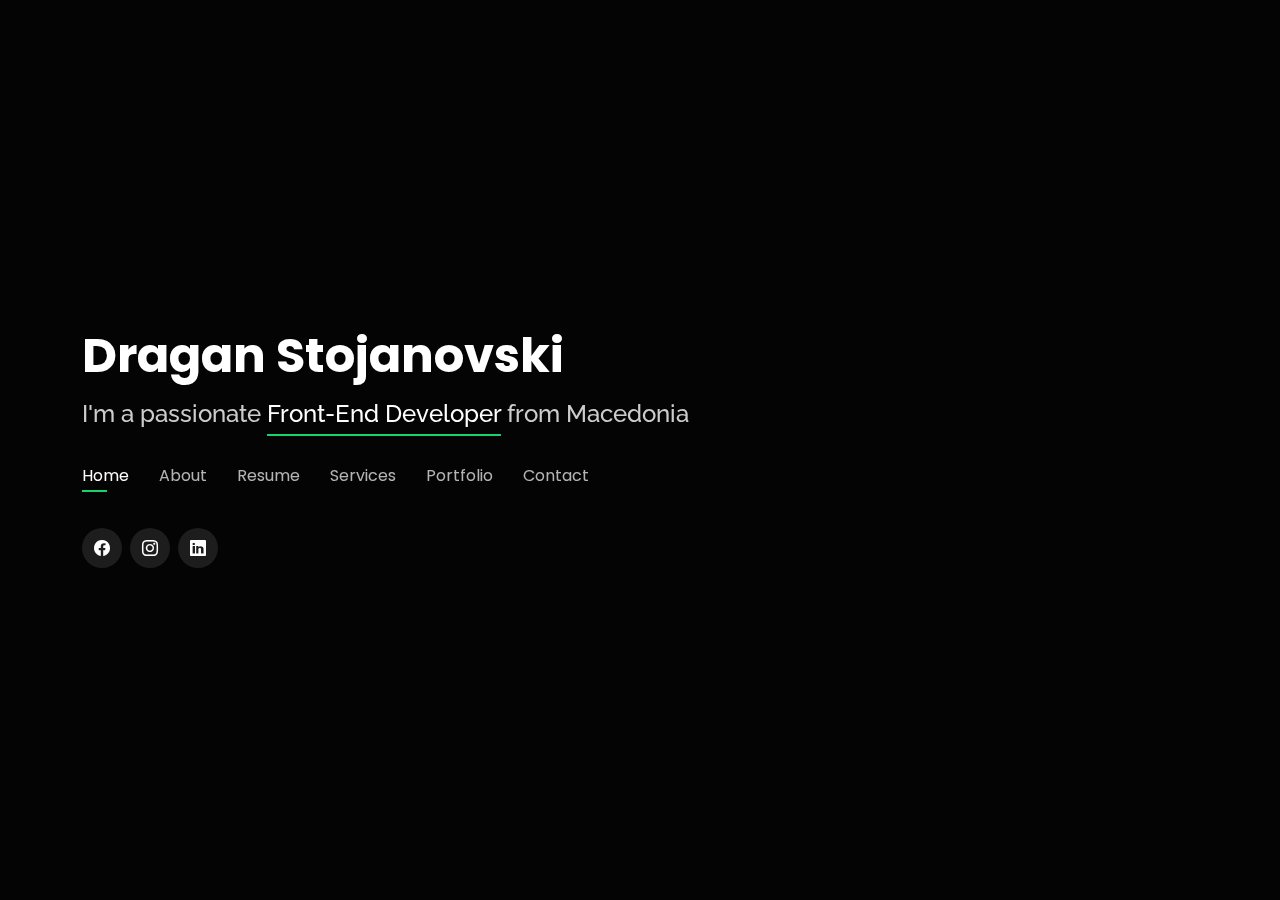
<file: index.html>
<!DOCTYPE html>
<html lang="en">

<head>
  <meta charset="utf-8">
  <meta content="width=device-width, initial-scale=1.0" name="viewport">

  <title>Dragan Stojanovski</title>
  <meta content="" name="Macedonia based UX/UI Designer and Frontend Developer building cool stuff.">
  <meta content="" name="Dragan Stojanovski">
      <!-- add icon link -->
      <link rel = "icon" href = 
      "assets/img/ds-logo.jpg" 
              type = "image/x-icon">
  <!-- Favicons -->
  <link href="" rel="icon">
  <link href="assets/img/apple-touch-icon.png" rel="apple-touch-icon">

  <!-- Google Fonts -->
  <link href="https://fonts.googleapis.com/css?family=Open+Sans:300,300i,400,400i,600,600i,700,700i|Raleway:300,300i,400,400i,500,500i,600,600i,700,700i|Poppins:300,300i,400,400i,500,500i,600,600i,700,700i" rel="stylesheet">

  <!-- Vendor CSS Files -->
  <link href="assets/vendor/bootstrap/css/bootstrap.min.css" rel="stylesheet">
  <link href="assets/vendor/bootstrap-icons/bootstrap-icons.css" rel="stylesheet">
  <link href="assets/vendor/boxicons/css/boxicons.min.css" rel="stylesheet">
  <link href="assets/vendor/glightbox/css/glightbox.min.css" rel="stylesheet">
  <link href="assets/vendor/remixicon/remixicon.css" rel="stylesheet">
  <link href="assets/vendor/swiper/swiper-bundle.min.css" rel="stylesheet">

  <!-- Template Main CSS File -->
  <link href="assets/css/style.css" rel="stylesheet">

  <!-- =======================================================
  * Template Name: Personal - v4.7.0
  * Template URL: https://bootstrapmade.com/personal-free-resume-bootstrap-template/
  * Author: BootstrapMade.com
  * License: https://bootstrapmade.com/license/
  ======================================================== -->
</head>

<body>

  <!-- ======= Header ======= -->
  <header id="header">
    <div class="container">

      <h1><a href="index.html">Dragan Stojanovski</a></h1>
      <!-- Uncomment below if you prefer to use an image logo -->
      <!-- <a href="index.html" class="mr-auto"><img src="assets/img/logo.png" alt="" class="img-fluid"></a> -->
      <h2>I'm a passionate <span>Front-End Developer</span> from Macedonia</h2>

      <nav id="navbar" class="navbar">
        <ul>
          <li><a class="nav-link active" href="#header">Home</a></li>
          <li><a class="nav-link" href="#about">About</a></li>
          <li><a class="nav-link" href="#resume">Resume</a></li>
          <li><a class="nav-link" href="#services">Services</a></li>
          <li><a class="nav-link" href="#portfolio">Portfolio</a></li>
          <li><a class="nav-link" href="#contact">Contact</a></li>
        </ul>
        <i class="bi bi-list mobile-nav-toggle"></i>
      </nav><!-- .navbar -->

      <div class="social-links">
        
        <a href="https://www.facebook.com/dragan.stojanovski1998" class="facebook"><i class="bi bi-facebook"></i></a>
        <a href="https://www.instagram.com/draganstojanovskii/?hl=en" class="instagram"><i class="bi bi-instagram"></i></a>
        <a href="https://www.linkedin.com/in/dragan-stojanovski-32514b231/" target="_blank"class="linkedin"><i class="bi bi-linkedin"></i></a>
       
      </div>

    </div>
  </header><!-- End Header -->

  <!-- ======= About Section ======= -->
  <section id="about" class="about">

    <!-- ======= About Me ======= -->
    <div class="about-me container">

      <div class="section-title">
        <h2>About</h2>
        <p>Learn more about me</p>
      </div>

      <div class="row">
        <div class="col-lg-4" data-aos="fade-right">
          <img src="dragan.jpg" class="img-fluid" alt="">
        </div>
        <div class="col-lg-8 pt-4 pt-lg-0 content" data-aos="fade-left">
          <h3>UI/UX Designer &amp; Front-End Developer</h3>
          <p class="fst-italic">
            My name is Dragan Stojanovski,I'm Macedonia based UX/UI Designer and
           Front-End Developer building cool stuff.
            
            
          </p>
          <div class="row">
            <div class="col-lg-6">
              <ul>
                <li><i class="bi bi-chevron-right"></i> <strong>Birthday:</strong> <span>4 November 1998</span></li>
                <li><i class="bi bi-chevron-right"></i> <strong>Phone:</strong> <span>+078 414 235</span></li>
                <li><i class="bi bi-chevron-right"></i> <strong>City:</strong> <span>Skopje,Macedonia</span></li>
              </ul>
            </div>
            <div class="col-lg-6">
              <ul>
                <li><i class="bi bi-chevron-right"></i> <strong>Age:</strong> <span>23</span></li>
                <li><i class="bi bi-chevron-right"></i> <strong>Education</strong> <span>Semos Computer Education Center</span></li>
                <li><i class="bi bi-chevron-right"></i> <strong>PhEmailone:</strong> <span>dragan.stojanovski1998@gmail.com</span></li>
                <li><i class="bi bi-chevron-right"></i> <strong>Freelance:</strong> <span>Available</span></li>
              </ul>
            </div>
          </div>
          <p>
            I'm Dragan Stojanovski 23 years-old.Self-motivated, quick self learner with strong sense of creative problem solving. Deeply passionate about software coding/development and build great mobile/web applications. I enjoy helping brands establish theyr digital presence and developing pleasant user experience. Currently focusing mostly on Front End Develompent(Java Script). When i'm not coding,you'll find me in the gym.
          </p>
        </div>
      </div>

    </div><!-- End About Me -->

    <!-- ======= Counts ======= -->
    <div class="counts container">

      <div class="row">

        <div class="col-lg-3 col-md-6">
          <div class="count-box">
            <i class="bi bi-emoji-smile"></i>
            <span data-purecounter-start="0" data-purecounter-end="3" data-purecounter-duration="1" class="purecounter"></span>
            <p>Happy Clients</p>
          </div>
        </div>

        <div class="col-lg-3 col-md-6 mt-5 mt-md-0">
          <div class="count-box">
            <i class="bi bi-journal-richtext"></i>
            <span data-purecounter-start="0" data-purecounter-end="11" data-purecounter-duration="1" class="purecounter"></span>
            <p>Projects</p>
          </div>
        </div>

        <div class="col-lg-3 col-md-6 mt-5 mt-lg-0">
          <div class="count-box">
            <i class="bi bi-headset"></i>
            <span data-purecounter-start="0" data-purecounter-end="322" data-purecounter-duration="1" class="purecounter"></span>
            <p>Hours Of Support</p>
          </div>
        </div>

        <div class="col-lg-3 col-md-6 mt-5 mt-lg-0">
          <div class="count-box">
            <i class="bi bi-award"></i>
            <span data-purecounter-start="0" data-purecounter-end="3" data-purecounter-duration="1" class="purecounter"></span>
            <p>Awards</p>
          </div>
        </div>

      </div>

    </div><!-- End Counts -->

    <!-- ======= Skills  ======= -->
    <div class="skills container">

      <div class="section-title">
        <h2>Skills</h2>
      </div>

      <div class="row skills-content">

        <div class="col-lg-6">

          <div class="progress">
            <span class="skill">HTML <i class="val">100%</i></span>
            <div class="progress-bar-wrap">
              <div class="progress-bar" role="progressbar" aria-valuenow="100" aria-valuemin="0" aria-valuemax="100"></div>
            </div>
          </div>

          <div class="progress">
            <span class="skill">CSS <i class="val">90%</i></span>
            <div class="progress-bar-wrap">
              <div class="progress-bar" role="progressbar" aria-valuenow="90" aria-valuemin="0" aria-valuemax="100"></div>
            </div>
          </div>

          <div class="progress">
            <span class="skill">BootStrap <i class="val">90%</i></span>
            <div class="progress-bar-wrap">
              <div class="progress-bar" role="progressbar" aria-valuenow="90" aria-valuemin="0" aria-valuemax="100"></div>
            </div>
          </div>

          <div class="progress">
            <span class="skill">JavaScript <i class="val">90%</i></span>
            <div class="progress-bar-wrap">
              <div class="progress-bar" role="progressbar" aria-valuenow="75" aria-valuemin="0" aria-valuemax="100"></div>
            </div>
          </div>

        </div>

        <div class="col-lg-6">

          <div class="progress">
            <span class="skill">React.js <i class="val">65%</i></span>
            <div class="progress-bar-wrap">
              <div class="progress-bar" role="progressbar" aria-valuenow="80" aria-valuemin="0" aria-valuemax="100"></div>
            </div>
          </div>

          <div class="progress">
            <span class="skill">Vue.js <i class="val">80%</i></span>
            <div class="progress-bar-wrap">
              <div class="progress-bar" role="progressbar" aria-valuenow="80" aria-valuemin="0" aria-valuemax="100"></div>
            </div>
          </div>

          <div class="progress">
            <span class="skill">PHP <i class="val">90%</i></span>
            <div class="progress-bar-wrap">
              <div class="progress-bar" role="progressbar" aria-valuenow="90" aria-valuemin="0" aria-valuemax="100"></div>
            </div>
          </div>

          <div class="progress">
            <span class="skill">Photoshop <i class="val">100%</i></span>
            <div class="progress-bar-wrap">
              <div class="progress-bar" role="progressbar" aria-valuenow="100" aria-valuemin="0" aria-valuemax="100"></div>
            </div>
          </div>


          <div class="progress">
            <span class="skill">Illustrator <i class="val">100%</i></span>
            <div class="progress-bar-wrap">
              <div class="progress-bar" role="progressbar" aria-valuenow="100" aria-valuemin="0" aria-valuemax="100"></div>
            </div>
          </div>



          <div class="progress">
            <span class="skill">Adobe XD<i class="val">100%</i></span>
            <div class="progress-bar-wrap">
              <div class="progress-bar" role="progressbar" aria-valuenow="100" aria-valuemin="0" aria-valuemax="100"></div>
            </div>
          </div>


        </div>

      </div>

    </div><!-- End Skills -->

    <!-- ======= Interests ======= -->
    <div class="interests container">

      <div class="section-title">
        <h2>Interests</h2>
      </div>

      <div class="row">
        <div class="col-lg-3 col-md-4">
          <div class="icon-box">
            <i class="ri-store-line" style="color: #ffbb2c;"></i>
            <h3>UI design</h3>
          </div>
        </div>
        <div class="col-lg-3 col-md-4 mt-4 mt-md-0">
          <div class="icon-box">
            <i class="ri-bar-chart-box-line" style="color: #5578ff;"></i>
            <h3>UX design</h3>
          </div>
        </div>
        <div class="col-lg-3 col-md-4 mt-4 mt-md-0">
          <div class="icon-box">
            <i class="ri-calendar-todo-line" style="color: #e80368;"></i>
            <h3>Responsivness</h3>
          </div>
        </div>
        <div class="col-lg-3 col-md-4 mt-4 mt-lg-0">
          <div class="icon-box">
            <i class="ri-paint-brush-line" style="color: #e361ff;"></i>
            <h3>Front end Development</h3>
          </div>
        </div>
        <div class="col-lg-3 col-md-4 mt-4">
          <div class="icon-box">
            <i class="ri-database-2-line" style="color: #47aeff;"></i>
            <h3>mySQL</h3>
          </div>
        </div>
        <div class="col-lg-3 col-md-4 mt-4">
          <div class="icon-box">
            <i class="ri-gradienter-line" style="color: #ffa76e;"></i>
            <h3>Backend development</h3>
          </div>
        </div>
        <div class="col-lg-3 col-md-4 mt-4">
          <div class="icon-box">
            <i class="ri-file-list-3-line" style="color: #11dbcf;"></i>
            <h3>Logo Design</h3>
          </div>
        </div>
        <div class="col-lg-3 col-md-4 mt-4">
          <div class="icon-box">
            <i class="ri-price-tag-2-line" style="color: #4233ff;"></i>
            <h3>Baner Design</h3>
          </div>
        </div>
        <div class="col-lg-3 col-md-4 mt-4">
          <div class="icon-box">
            <i class="ri-anchor-line" style="color: #b2904f;"></i>
            <h3>Healthy Food</h3>
          </div>
        </div>
        <div class="col-lg-3 col-md-4 mt-4">
          <div class="icon-box">
            <i class="ri-disc-line" style="color: #b20969;"></i>
            <h3>Armwrestling</h3>
          </div>
        </div>
        <div class="col-lg-3 col-md-4 mt-4">
          <div class="icon-box">
            <i class="ri-base-station-line" style="color: #ff5828;"></i>
            <h3>Fitnes</h3>
          </div>
        </div>
        <div class="col-lg-3 col-md-4 mt-4">
          <div class="icon-box">
            <i class="ri-fingerprint-line" style="color: #29cc61;"></i>
            <h3>CODING</h3>
          </div>
        </div>
      </div>

    </div><!-- End Interests -->

    <!-- ======= Testimonials ======= -->
    
    <div class="testimonials container">

      <div class="section-title">
        <h2>Testimonials</h2>
      </div>

      <div class="testimonials-slider swiper" data-aos="fade-up" data-aos-delay="100">
        <div class="swiper-wrapper">

          <div class="swiper-slide">
            <div class="testimonial-item">
              <p>
                <i class="bx bxs-quote-alt-left quote-icon-left"></i>
                Proin iaculis purus consequat sem cure digni ssim donec porttitora entum suscipit rhoncus. Accusantium quam, ultricies eget id, aliquam eget nibh et. Maecen aliquam, risus at semper.
                <i class="bx bxs-quote-alt-right quote-icon-right"></i>
              </p>
              <img src="assets/img/testimonials/testimonials-1.jpg" class="testimonial-img" alt="">
              <h3>Saul Goodman</h3>
              <h4>Ceo &amp; Founder</h4>
            </div>
          </div><!-- End testimonial item -->
 
          <div class="swiper-slide">
            <div class="testimonial-item">
              <p>
                <i class="bx bxs-quote-alt-left quote-icon-left"></i>
                Export tempor illum tamen malis malis eram quae irure esse labore quem cillum quid cillum eram malis quorum velit fore eram velit sunt aliqua noster fugiat irure amet legam anim culpa.
                <i class="bx bxs-quote-alt-right quote-icon-right"></i>
              </p>
              <img src="assets/img/testimonials/testimonials-2.jpg" class="testimonial-img" alt="">
              <h3>Sara Wilsson</h3>
              <h4>Designer</h4>
            </div>
          </div><!-- End testimonial item -->



          <div class="swiper-slide">
            <div class="testimonial-item">
              <p>
                <i class="bx bxs-quote-alt-left quote-icon-left"></i>
                Enim nisi quem export duis labore cillum quae magna enim sint quorum nulla quem veniam duis minim tempor labore quem eram duis noster aute amet eram fore quis sint minim.
                <i class="bx bxs-quote-alt-right quote-icon-right"></i>
              </p>
              <img src="assets/img/testimonials/testimonials-3.jpg" class="testimonial-img" alt="">
              <h3>Jena Karlis</h3>
              <h4>Store Owner</h4>
            </div>
          </div><!-- End testimonial item -->
 
          <div class="swiper-slide">
            <div class="testimonial-item">
              <p>
                <i class="bx bxs-quote-alt-left quote-icon-left"></i>
                Fugiat enim eram quae cillum dolore dolor amet nulla culpa multos export minim fugiat minim velit minim dolor enim duis veniam ipsum anim magna sunt elit fore quem dolore labore illum veniam.
                <i class="bx bxs-quote-alt-right quote-icon-right"></i>
              </p>
              <img src="assets/img/testimonials/testimonials-4.jpg" class="testimonial-img" alt="">
              <h3>Matt Brandon</h3>
              <h4>Freelancer</h4>
            </div>
          </div><!-- End testimonial item -->

          <div class="swiper-slide">
            <div class="testimonial-item">
              <p>
                <i class="bx bxs-quote-alt-left quote-icon-left"></i>
                Quis quorum aliqua sint quem legam fore sunt eram irure aliqua veniam tempor noster veniam enim culpa labore duis sunt culpa nulla illum cillum fugiat legam esse veniam culpa fore nisi cillum quid.
                <i class="bx bxs-quote-alt-right quote-icon-right"></i>
              </p>
              <img src="assets/img/testimonials/testimonials-5.jpg" class="testimonial-img" alt="">
              <h3>John Larson</h3>
              <h4>Entrepreneur</h4>
            </div>
          </div><!-- End testimonial item -->

        </div>
        <div class="swiper-pagination"></div>
      </div>

      <div class="owl-carousel testimonials-carousel">

      </div>

    </div><!-- End Testimonials  -->

  </section><!-- End About Section -->

  <!-- ======= Resume Section ======= -->
  <section id="resume" class="resume">
    <div class="container">

      <div class="section-title">
        <h2>Resume</h2>
        <p>Check My Resume</p>
      </div>

      <div class="row">
        <div class="col-lg-6">
          <h3 class="resume-title">Sumary</h3>
          <div class="resume-item pb-0">
            <h4>Dragan Stojanovski</h4>
            <p><em>Innovative and deadline-driven UI/UX designer with deep knowledge in Frontend development and spending all the time on this world imporivng his Backend skills.</em></p>
            <p>
            <ul>
              <li>Skopje,Macedonia</li>
              <li>078 414 235</li>
              <li>dragan.stojanovski199872@gmail.com</li>
            </ul>
            </p>
          </div>

          <h3 class="resume-title">Education</h3>
          <div class="resume-item">
            <h4>WEB &amp; DESIGN</h4>
            <h5>2021 - 2022</h5>
            <p><em>Semos Computer Education Center</em></p>
           
          </div>
          
        </div>
        <div class="col-lg-6">
          <h3 class="resume-title">Professional Experience</h3>
          <div class="resume-item">
            <h4>Juniort Frontend developer </h4>
            <h5>2022 - 2023</h5>
            <p><em>Writerity inc </em></p>
            <p>
            <ul>
              <li>Front end development working in JavaScript FrameWorks React.js and Vue.js</li>
              <li>Building fully responsive websites,widgets aplications.</li>
              <li>Building reusable components</li>
              <li>Geting aleready designed website in Adobe XD or Figma and turning it in clean code.</li>
            </ul>
            </p>
          </div>

          <div class="resume-item">
            <h4>SEO Manager</h4>
            <h5>2022 - Present</h5>
            <p><em>Strategic Advisor Board</em></p>
            <p>
            <ul>
              <li>Keywords research</li>
              <li>Technical SEO</li>
              <li>On Page SEO</li>
             
            </ul>
            </p>
          </div>
          
          <div class="resume-item">
            <h4>Frontend Developer</h4>
            <h5>2023 - Present</h5>
            <p><em>MakEntWin</em></p>
            <p>
            <ul>
              <li>React.js</li>
              <li>TypeScript</li>
              <li>Material UI</li>
             
            </ul>
            </p>
          </div>

        </div>
      </div>

    </div>
  </section><!-- End Resume Section -->

  <!-- ======= Services Section ======= -->
  <section id="services" class="services">
    <div class="container">

      <div class="section-title">
        <h2>Services</h2>
        <p>My Services</p>
      </div>

      <div class="row">
        <div class="col-lg-4 col-md-6 d-flex align-items-stretch">
          <div class="icon-box">
            <div class="icon"><i class="bx bxl-dribbble"></i></div>
            <h4><a href="">UI Design</a></h4>
            <p>The user interface (UI) is the space where interactions between humans and machines occur. UI is an integral aspect of user experience (UX)</p>
          </div>
        </div>

        <div class="col-lg-4 col-md-6 d-flex align-items-stretch mt-4 mt-md-0">
          <div class="icon-box">
            <div class="icon"><i class="bx bx-file"></i></div>
            <h4><a href="">UX Design</a></h4>
            <p>User experience (UX) design is the process design teams use to create products that provide meaningful and relevant experiences to users. This involves the design of the entire process of acquiring and integrating the product, including aspects of branding, design, usability and function.</p>
          </div>
        </div>

        <div class="col-lg-4 col-md-6 d-flex align-items-stretch mt-4 mt-lg-0">
          <div class="icon-box">
            <div class="icon"><i class="bx bx-tachometer"></i></div>
            <h4><a href="">Front-End Development</a></h4>
            <p>Front-end web development, also known as client-side development is the practice of producing HTML, CSS and JavaScript for a website or Web Application so that a user can see and interact with them directly.</p>
          </div>
        </div>

        <div class="col-lg-4 col-md-6 d-flex align-items-stretch mt-4">
          <div class="icon-box">
            <div class="icon"><i class="bx bx-world"></i></div>
            <h4><a href="">Back-End Development</a></h4>
            <p>Backend developers build code that allows a database and an application to communicate with one another. Backend developers take care and maintain the back-end of a website, Including databases, servers, and apps.</p>
          </div>
        </div>

        <div class="col-lg-4 col-md-6 d-flex align-items-stretch mt-4">
          <div class="icon-box">
            <div class="icon"><i class="bx bx-slideshow"></i></div>
            <h4><a href="">Logo Design</a></h4>
            <p>A logo is an easily recognizable graphic symbol that identifies a company, a commercial product, or any public or private entity. It is one of the ways to distinguish a brand in a competitive world, full of graphic elements that try to attract our attention every day.</p>
          </div>
        </div>

        <div class="col-lg-4 col-md-6 d-flex align-items-stretch mt-4">
          <div class="icon-box">
            <div class="icon"><i class="bx bx-arch"></i></div>
            <h4><a href="">Photo Manipulations</a></h4>
            <p>Altering the content of a photograph by “adding, rearranging, reversing, distorting or removing people and/or objects from within the frame” is manipulation and makes an entry ineligible for an award.</p>
          </div>
        </div>

      </div>

    </div>
  </section><!-- End Services Section -->

  <!-- ======= Portfolio Section ======= -->
  <section id="portfolio" class="portfolio">
    <div class="container">

      <div class="section-title">
        <h2>Portfolio</h2>
        <p>My Works</p>
      </div>

      <div class="row">
        <div class="col-lg-12 d-flex justify-content-center">
          <ul id="portfolio-flters">
            <li data-filter="*" class="filter-active">All</li>
            <li data-filter=".filter-app">Iva Komers</li>
            <li data-filter=".filter-card">CasinoOfJoy</li>
           

           
          </ul>
        </div>
      </div>

      <div class="row portfolio-container">

        <div class="col-lg-4 col-md-6 portfolio-item filter-app">
          <div class="portfolio-wrap">
            <img src="ik-1.png" class="img-fluid" alt="">
            <div class="portfolio-info">
              <h4>Iva Komers 1</h4>
              <p>Iva Komers</p>
              <div class="portfolio-links">
                <a href="ik-1.png" data-gallery="portfolioGallery" class="portfolio-lightbox" title=""><i class="bx bx-plus"></i></a>
                <a href="ik1.html" data-gallery="portfolioDetailsGallery" data-glightbox="type: external" class="portfolio-details-lightbox" title="Portfolio Details"><i class="bx bx-link"></i></a>
              </div>
            </div>
          </div>
        </div>

      

        <div class="col-lg-4 col-md-6 portfolio-item filter-app">
          <div class="portfolio-wrap">
            <img src="ik-2.png" class="img-fluid" alt="">
            <div class="portfolio-info">
              <h4>Iva Komers 2</h4>
              <p>Iva Komers</p>
              <div class="portfolio-links">
                <a href="assets/img/portfolio/portfolio-3.jpg" data-gallery="portfolioGallery" class="portfolio-lightbox" title=""><i class="bx bx-plus"></i></a>
                <a href="ik1.html" data-gallery="portfolioDetailsGallery" data-glightbox="type: external" class="portfolio-details-lightbox" title="Portfolio Details"><i class="bx bx-link"></i></a>
              </div>
            </div>
          </div>
        </div>

        <div class="col-lg-4 col-md-6 portfolio-item filter-card">
          <div class="portfolio-wrap">
            <img src="ph-3.png" class="img-fluid" alt="">
            <div class="portfolio-info">
              <h4>CasinoOfJoy</h4>
              <p>casinoofjoy.com</p>
              <div class="portfolio-links">
                <a href="ph-3.png" data-gallery="portfolioGallery" class="portfolio-lightbox" title=""><i class="bx bx-plus"></i></a>
                <a href="ph-1.html" data-gallery="portfolioDetailsGallery" data-glightbox="type: external" class="portfolio-details-lightbox" title="Portfolio Details"><i class="bx bx-link"></i></a>
              </div>
            </div>
          </div>
        </div>

       

        <div class="col-lg-4 col-md-6 portfolio-item filter-app">
          <div class="portfolio-wrap">
            <img src="ik-3.png" class="img-fluid" alt="">
            <div class="portfolio-info">
              <h4>IvaKomers 3</h4>
              <p>IvaKomers</p>
              <div class="portfolio-links">
                <a href="ik-3.png" data-gallery="portfolioGallery" class="portfolio-lightbox" title=""><i class="bx bx-plus"></i></a>
                <a href="ik1.html" data-gallery="portfolioDetailsGallery" data-glightbox="type: external" class="portfolio-details-lightbox" title="Portfolio Details"><i class="bx bx-link"></i></a>
              </div>
            </div>
          </div>
        </div>

        <div class="col-lg-4 col-md-6 portfolio-item filter-card">
          <div class="portfolio-wrap">
            <img src="ph-1.png" class="img-fluid" alt="">
            <div class="portfolio-info">
              <h4>CasinoOfJoy</h4>
              <p>casinoofjoy.com</p>
              <div class="portfolio-links">
                <a href="ph-1.png" data-gallery="portfolioGallery" class="portfolio-lightbox" title=""><i class="bx bx-plus"></i></a>
                <a href="ph-1.html" data-gallery="portfolioDetailsGallery" data-glightbox="type: external" class="portfolio-details-lightbox" title="Portfolio Details"><i class="bx bx-link"></i></a>
              </div>
            </div>
          </div>
        </div>

        <div class="col-lg-4 col-md-6 portfolio-item filter-card">
          <div class="portfolio-wrap">
            <img src="ph-2.png" class="img-fluid" alt="">
            <div class="portfolio-info">
              <h4>CasinoOfJoy</h4>
              <p>casinoofjoy.com</p>
              <div class="portfolio-links">
                <a href="ph-2.png" data-gallery="portfolioGallery" class="portfolio-lightbox" title=""><i class="bx bx-plus"></i></a>
                <a href="ph-1.html" data-gallery="portfolioDetailsGallery" data-glightbox="type: external" class="portfolio-details-lightbox" title="Portfolio Details"><i class="bx bx-link"></i></a>
              </div>
            </div>
          </div>
        </div>

        

      </div>

    </div>
  </section><!-- End Portfolio Section -->

  <!-- ======= Contact Section ======= -->
  <section id="contact" class="contact">
    <div class="container">

      <div class="section-title">
        <h2>Contact</h2>
        <p>Contact Me</p>
      </div>

      <div class="row mt-2">

        <div class="col-md-6 d-flex align-items-stretch">
          <div class="info-box">
            <i class="bx bx-map"></i>
            <h3>My Address</h3>
            <p>Partizanski Pat, 67, Dracevo, Skopje</p>
          </div>
        </div>

        <div class="col-md-6 mt-4 mt-md-0 d-flex align-items-stretch">
          <div class="info-box">
            <i class="bx bx-share-alt"></i>
            <h3>Social Profiles</h3>
            <div class="social-links">
              <a href="https://www.facebook.com/dragan.stojanovski1998" class="facebook"><i class="bi bi-facebook"></i></a>
              <a href="https://www.instagram.com/draganstojanovskii/?hl=en" class="instagram"><i class="bi bi-instagram"></i></a>
              <a href="https://www.linkedin.com/in/dragan-stojanovski-32514b231/" target="_blank"class="linkedin"><i class="bi bi-linkedin"></i></a>
            </div>
          </div>
        </div>

        <div class="col-md-6 mt-4 d-flex align-items-stretch">
          <div class="info-box">
            <i class="bx bx-envelope"></i>
            <h3>Email Me</h3>
            <p>dragan.stojanovski199872@gmail.com</p>
          </div>
        </div>
        <div class="col-md-6 mt-4 d-flex align-items-stretch">
          <div class="info-box">
            <i class="bx bx-phone-call"></i>
            <h3>Call Me</h3>
            <p>+078 414 235</p>
          </div>
        </div>
      </div>
<!--
      <form action="forms/contact.php" method="post" role="form" class="php-email-form mt-4">
        <div class="row">
          <div class="col-md-6 form-group">
            <input type="text" name="name" class="form-control" id="name" placeholder="Your Name" required>
          </div>
          <div class="col-md-6 form-group mt-3 mt-md-0">
            <input type="email" class="form-control" name="email" id="email" placeholder="Your Email" required>
          </div>
        </div>
        <div class="form-group mt-3">
          <input type="text" class="form-control" name="subject" id="subject" placeholder="Subject" required>
        </div>
        <div class="form-group mt-3">
          <textarea class="form-control" name="message" rows="5" placeholder="Message" required></textarea>
        </div>
        <div class="my-3">
          <div class="loading">Loading</div>
          <div class="error-message"></div>
          <div class="sent-message">Your message has been sent. Thank you!</div>
        </div>
        <div class="text-center"><button type="submit">Send Message</button></div>
      </form>

    </div>
  </section><!-- End Contact Section -->

 
  <!-- Vendor JS Files -->
  <script src="assets/vendor/purecounter/purecounter.js"></script>
  <script src="assets/vendor/bootstrap/js/bootstrap.bundle.min.js"></script>
  <script src="assets/vendor/glightbox/js/glightbox.min.js"></script>
  <script src="assets/vendor/isotope-layout/isotope.pkgd.min.js"></script>
  <script src="assets/vendor/swiper/swiper-bundle.min.js"></script>
  <script src="assets/vendor/waypoints/noframework.waypoints.js"></script>
  <script src="assets/vendor/php-email-form/validate.js"></script>

  <!-- Template Main JS File -->
  <script src="assets/js/main.js"></script>

</body>

</html>
</file>
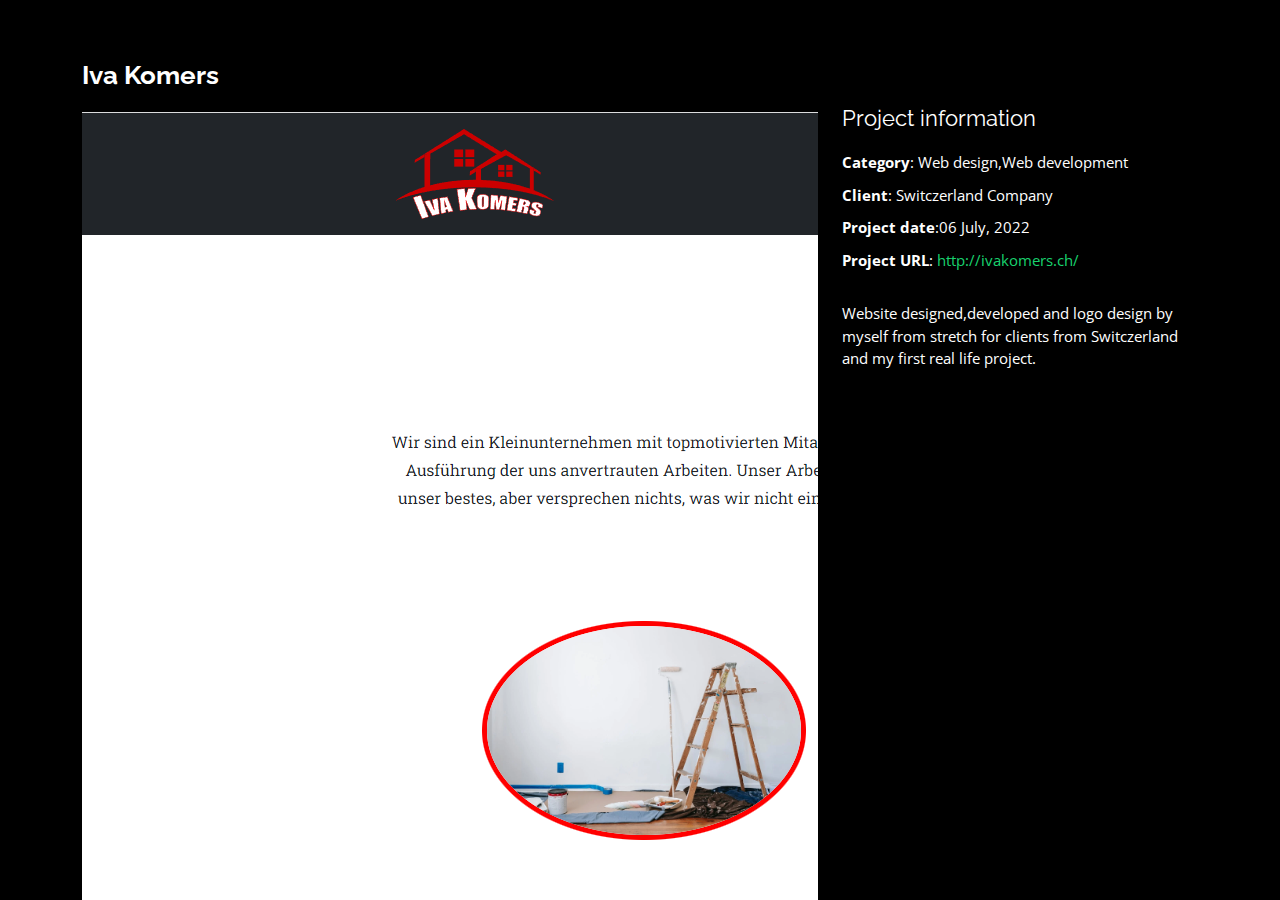
<file: ik1.html>
<!DOCTYPE html>
<html lang="en">

<head>
  <meta charset="utf-8">
  <meta content="width=device-width, initial-scale=1.0" name="viewport">

  <title>Dragan Stojanovski</title>
  <meta content="" name="description">
  <meta content="" name="keywords">

  <!-- Favicons -->
  <link href="" rel="icon">
  <link href="assets/img/apple-touch-icon.png" rel="apple-touch-icon">

  <!-- Google Fonts -->
  <link href="https://fonts.googleapis.com/css?family=Open+Sans:300,300i,400,400i,600,600i,700,700i|Raleway:300,300i,400,400i,500,500i,600,600i,700,700i|Poppins:300,300i,400,400i,500,500i,600,600i,700,700i" rel="stylesheet">

  <!-- Vendor CSS Files -->
  <link href="assets/vendor/bootstrap/css/bootstrap.min.css" rel="stylesheet">
  <link href="assets/vendor/bootstrap-icons/bootstrap-icons.css" rel="stylesheet">
  <link href="assets/vendor/boxicons/css/boxicons.min.css" rel="stylesheet">
  <link href="assets/vendor/glightbox/css/glightbox.min.css" rel="stylesheet">
  <link href="assets/vendor/remixicon/remixicon.css" rel="stylesheet">
  <link href="assets/vendor/swiper/swiper-bundle.min.css" rel="stylesheet">

  <!-- Template Main CSS File -->
  <link href="assets/css/style.css" rel="stylesheet">

  <!-- =======================================================
  * Template Name: Personal - v4.7.0
  * Template URL: https://bootstrapmade.com/personal-free-resume-bootstrap-template/
  * Author: BootstrapMade.com
  * License: https://bootstrapmade.com/license/
  ======================================================== -->
</head>

<body>

  <main id="main">

    <!-- ======= Portfolio Details ======= -->
    <div id="portfolio-details" class="portfolio-details">
      <div class="container">

        <div class="row">

          <div class="col-lg-8">
            <h2 class="portfolio-title">Iva Komers</h2>

            <div class="portfolio-details-slider swiper">
              <div class="swiper-wrapper align-items-center">

                <div class="swiper-slide">
                  <img src="ik-4.png" alt="">
                </div>

                <div class="swiper-slide">
                  <img src="ik-1.png" alt="">
                </div>

                <div class="swiper-slide">
                  <img src="ik-2.png" alt="">
                </div>

              </div>
              <div class="swiper-pagination"></div>
            </div>

          </div>

          <div class="col-lg-4 portfolio-info">
            <h3>Project information</h3>
            <ul>
              <li><strong>Category</strong>: Web design,Web development</li>
              <li><strong>Client</strong>: Switczerland Company</li>
              <li><strong>Project date</strong>:06 July, 2022</li>
              <li><strong>Project URL</strong>: <a href="http://ivakomers.ch/">http://ivakomers.ch/</a></li>
            </ul>

            <p>
            Website designed,developed and logo design by myself from stretch for clients from Switczerland and my first real life project.
            </p>
          </div>

        </div>

      </div>
    </div><!-- End Portfolio Details -->

  </main><!-- End #main -->
<!--
  <div class="credits">
    <!-- All the links in the footer should remain intact. -->
    <!-- You can delete the links only if you purchased the pro version. -->
    <!-- Licensing information: https://bootstrapmade.com/license/ -->
    <!-- Purchase the pro version with working PHP/AJAX contact form: https://bootstrapmade.com/personal-free-resume-bootstrap-template/ -->
 <!--   Designed by <a href="https://bootstrapmade.com/">BootstrapMade</a>
  </div>

  <!-- Vendor JS Files -->
  <script src="assets/vendor/purecounter/purecounter.js"></script>
  <script src="assets/vendor/bootstrap/js/bootstrap.bundle.min.js"></script>
  <script src="assets/vendor/glightbox/js/glightbox.min.js"></script>
  <script src="assets/vendor/isotope-layout/isotope.pkgd.min.js"></script>
  <script src="assets/vendor/swiper/swiper-bundle.min.js"></script>
  <script src="assets/vendor/waypoints/noframework.waypoints.js"></script>
  <script src="assets/vendor/php-email-form/validate.js"></script>

  <!-- Template Main JS File -->
  <script src="assets/js/main.js"></script>

</body>

</html>
</file>
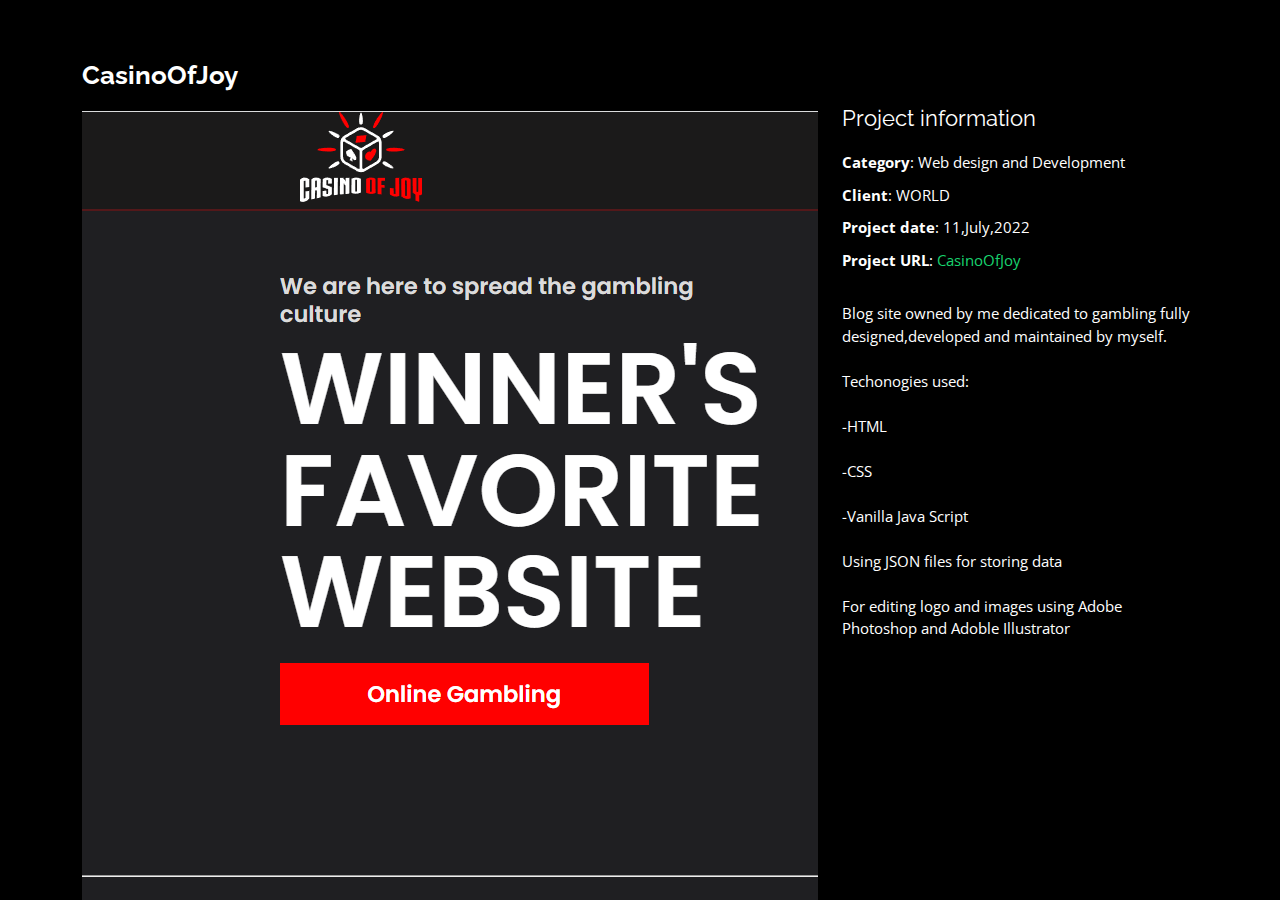
<file: ph-1.html>
<!DOCTYPE html>
<html lang="en">

<head>
  <meta charset="utf-8">
  <meta content="width=device-width, initial-scale=1.0" name="viewport">

  <title>Dragan Stojanovski</title>
  <meta content="" name="description">
  <meta content="" name="keywords">

  <!-- Favicons -->
 
  <link href="assets/img/apple-touch-icon.png" rel="apple-touch-icon">

  <!-- Google Fonts -->
  <link href="https://fonts.googleapis.com/css?family=Open+Sans:300,300i,400,400i,600,600i,700,700i|Raleway:300,300i,400,400i,500,500i,600,600i,700,700i|Poppins:300,300i,400,400i,500,500i,600,600i,700,700i" rel="stylesheet">

  <!-- Vendor CSS Files -->
  <link href="assets/vendor/bootstrap/css/bootstrap.min.css" rel="stylesheet">
  <link href="assets/vendor/bootstrap-icons/bootstrap-icons.css" rel="stylesheet">
  <link href="assets/vendor/boxicons/css/boxicons.min.css" rel="stylesheet">
  <link href="assets/vendor/glightbox/css/glightbox.min.css" rel="stylesheet">
  <link href="assets/vendor/remixicon/remixicon.css" rel="stylesheet">
  <link href="assets/vendor/swiper/swiper-bundle.min.css" rel="stylesheet">

  <!-- Template Main CSS File -->
  <link href="assets/css/style.css" rel="stylesheet">

  <!-- =======================================================
  * Template Name: Personal - v4.7.0
  * Template URL: https://bootstrapmade.com/personal-free-resume-bootstrap-template/
  * Author: BootstrapMade.com
  * License: https://bootstrapmade.com/license/
  ======================================================== -->
</head>

<body>

  <main id="main">

    <!-- ======= Portfolio Details ======= -->
    <div id="portfolio-details" class="portfolio-details">
      <div class="container">

        <div class="row">

          <div class="col-lg-8">
            <h2 class="portfolio-title">CasinoOfJoy</h2>

            <div class="portfolio-details-slider swiper">
              <div class="swiper-wrapper align-items-center">

                <div class="swiper-slide">
                  <img src="ph-1.png" alt="">
                </div>

                <div class="swiper-slide">
                  <img src="ph-2.png" alt="">
                </div>

                <div class="swiper-slide">
                  <img src="ph-3.png" alt="">
                </div>

              </div>
              <div class="swiper-pagination"></div>
            </div>

          </div>

          <div class="col-lg-4 portfolio-info">
            <h3>Project information</h3>
            <ul>
              <li><strong>Category</strong>: Web design and Development</li>
              <li><strong>Client</strong>: WORLD</li>
              <li><strong>Project date</strong>: 11,July,2022</li>
              <li><strong>Project URL</strong>: <a href="https://casinoofjoy.com/index.html">CasinoOfJoy</a></li>
            </ul>

            <p>
            Blog site owned by me dedicated to gambling fully designed,developed and maintained by myself.
           <br><br> Techonogies used:
           <br><br>  -HTML
           <br><br>   -CSS
           <br><br>-Vanilla Java Script
           <br><br>Using JSON files for storing data
           <br><br>For editing logo and images using Adobe Photoshop and Adoble Illustrator
            </p>
          </div>

        </div>

      </div>
    </div><!-- End Portfolio Details -->

  </main><!-- End #main -->
<!--
  <div class="credits">
    <!-- All the links in the footer should remain intact. -->
    <!-- You can delete the links only if you purchased the pro version. -->
    <!-- Licensing information: https://bootstrapmade.com/license/ -->
    <!-- Purchase the pro version with working PHP/AJAX contact form: https://bootstrapmade.com/personal-free-resume-bootstrap-template/ -->
  <!--  Designed by <a href="https://bootstrapmade.com/">BootstrapMade</a>
  </div>

  <!-- Vendor JS Files -->
  <script src="assets/vendor/purecounter/purecounter.js"></script>
  <script src="assets/vendor/bootstrap/js/bootstrap.bundle.min.js"></script>
  <script src="assets/vendor/glightbox/js/glightbox.min.js"></script>
  <script src="assets/vendor/isotope-layout/isotope.pkgd.min.js"></script>
  <script src="assets/vendor/swiper/swiper-bundle.min.js"></script>
  <script src="assets/vendor/waypoints/noframework.waypoints.js"></script>
  <script src="assets/vendor/php-email-form/validate.js"></script>

  <!-- Template Main JS File -->
  <script src="assets/js/main.js"></script>

</body>

</html>
</file>
<file: assets/css/style.css>
/**
* Template Name: Personal - v4.7.0
* Template URL: https://bootstrapmade.com/personal-free-resume-bootstrap-template/
* Author: BootstrapMade.com
* License: https://bootstrapmade.com/license/
*/

/*--------------------------------------------------------------
# General
--------------------------------------------------------------*/
body {
  font-family: "Open Sans", sans-serif;
  background-color: #040404;
  color: #fff;
  position: relative;
  background: transparent;
}
body::before {
  content: "";
  position: fixed;
  background: #040404 url("https://images.pexels.com/photos/2653362/pexels-photo-2653362.jpeg?auto=compress&cs=tinysrgb&w=1260&h=750&dpr=1") top right no-repeat;
  background-size: cover;
  left: 0;
  right: 0;
  top: 0;
  height: 100vh;
  z-index: -1;
}
@media (min-width: 1024px) {
  body::before {
    background-attachment: fixed;
  }
}

a {
  color: #18d26e;
  text-decoration: none;
}

a:hover {
  color: #35e888;
  text-decoration: none;
}

h1, h2, h3, h4, h5, h6 {
  font-family: "Raleway", sans-serif;
}

/*--------------------------------------------------------------
# Header
--------------------------------------------------------------*/
#header {
  transition: ease-in-out 0.3s;
  position: relative;
  height: 100vh;
  display: flex;
  align-items: center;
  z-index: 997;
  overflow-y: auto;
}
#header * {
  transition: ease-in-out 0.3s;
}
#header h1 {
  font-size: 48px;
  margin: 0;
  padding: 0;
  line-height: 1;
  font-weight: 700;
  font-family: "Poppins", sans-serif;
}
#header h1 a, #header h1 a:hover {
  color: #fff;
  line-height: 1;
  display: inline-block;
}
#header h2 {
  font-size: 24px;
  margin-top: 20px;
  color: rgba(255, 255, 255, 0.8);
}
#header h2 span {
  color: #fff;
  border-bottom: 2px solid #18d26e;
  padding-bottom: 6px;
}
#header img {
  padding: 0;
  margin: 0;
}
#header .social-links {
  margin-top: 40px;
  display: flex;
}
#header .social-links a {
  font-size: 16px;
  display: flex;
  justify-content: center;
  align-items: center;
  background: rgba(255, 255, 255, 0.1);
  color: #fff;
  line-height: 1;
  margin-right: 8px;
  border-radius: 50%;
  width: 40px;
  height: 40px;
}
#header .social-links a:hover {
  background: #18d26e;
}
@media (max-width: 992px) {
  #header h1 {
    font-size: 36px;
  }
  #header h2 {
    font-size: 20px;
    line-height: 30px;
  }
  #header .social-links {
    margin-top: 15px;
  }
  #header .container {
    display: flex;
    flex-direction: column;
    align-items: center;
  }
}

/* Header Top */
#header.header-top {
  height: 80px;
  position: fixed;
  left: 0;
  top: 0;
  right: 0;
  background: rgba(0, 0, 0, 0.9);
}
#header.header-top .social-links, #header.header-top h2 {
  display: none;
}
#header.header-top h1 {
  margin-right: auto;
  font-size: 36px;
}
#header.header-top .container {
  display: flex;
  align-items: center;
}
#header.header-top .navbar {
  margin: 0;
}
@media (max-width: 768px) {
  #header.header-top {
    height: 60px;
  }
  #header.header-top h1 {
    font-size: 26px;
  }
}

/*--------------------------------------------------------------
# Navigation Menu
--------------------------------------------------------------*/
/**
* Desktop Navigation 
*/
.navbar {
  padding: 0;
  margin-top: 35px;
}
.navbar ul {
  margin: 0;
  padding: 0;
  display: flex;
  list-style: none;
  align-items: center;
}
.navbar li {
  position: relative;
}
.navbar li + li {
  margin-left: 30px;
}
.navbar a, .navbar a:focus {
  display: flex;
  align-items: center;
  justify-content: space-between;
  padding: 0;
  font-family: "Poppins", sans-serif;
  font-size: 16px;
  font-weight: 400;
  color: rgba(255, 255, 255, 0.7);
  white-space: nowrap;
  transition: 0.3s;
}
.navbar a i, .navbar a:focus i {
  font-size: 12px;
  line-height: 0;
  margin-left: 5px;
}
.navbar a:before {
  content: "";
  position: absolute;
  width: 0;
  height: 2px;
  bottom: -4px;
  left: 0;
  background-color: #18d26e;
  visibility: hidden;
  width: 0px;
  transition: all 0.3s ease-in-out 0s;
}
.navbar a:hover:before, .navbar li:hover > a:before, .navbar .active:before {
  visibility: visible;
  width: 25px;
}
.navbar a:hover, .navbar .active, .navbar .active:focus, .navbar li:hover > a {
  color: #fff;
}

/**
* Mobile Navigation 
*/
.mobile-nav-toggle {
  color: #fff;
  font-size: 28px;
  cursor: pointer;
  display: none;
  line-height: 0;
  transition: 0.5s;
  position: fixed;
  right: 15px;
  top: 15px;
}

@media (max-width: 991px) {
  .mobile-nav-toggle {
    display: block;
  }

  .navbar ul {
    display: none;
  }
}
.navbar-mobile {
  position: fixed;
  overflow: hidden;
  top: 0;
  right: 0;
  left: 0;
  bottom: 0;
  background: rgba(0, 0, 0, 0.9);
  transition: 0.3s;
  z-index: 999;
  margin-top: 0;
}
.navbar-mobile .mobile-nav-toggle {
  position: absolute;
  top: 15px;
  right: 15px;
}
.navbar-mobile ul {
  display: block;
  position: absolute;
  top: 55px;
  right: 15px;
  bottom: 45px;
  left: 15px;
  padding: 10px 0;
  overflow-y: auto;
  transition: 0.3s;
  border: 2px solid rgba(255, 255, 255, 0.2);
}
.navbar-mobile li {
  padding: 12px 20px;
}
.navbar-mobile li + li {
  margin: 0;
}
.navbar-mobile a, .navbar-mobile a:focus {
  font-size: 16px;
  position: relative;
}

/*--------------------------------------------------------------
# Sections General
--------------------------------------------------------------*/
section {
  overflow: hidden;
  position: absolute;
  width: 100%;
  top: 140px;
  bottom: 100%;
  opacity: 0;
  transition: ease-in-out 0.4s;
  z-index: 2;
}
section.section-show {
  top: 100px;
  bottom: auto;
  opacity: 1;
  padding-bottom: 45px;
}
section .container {
  background: rgba(0, 0, 0, 0.9);
  padding: 30px;
}
@media (max-width: 768px) {
  section {
    top: 120px;
  }
  section.section-show {
    top: 80px;
  }
}

.section-title h2 {
  font-size: 14px;
  font-weight: 500;
  padding: 0;
  line-height: 1px;
  margin: 0 0 20px 0;
  letter-spacing: 2px;
  text-transform: uppercase;
  color: #aaaaaa;
  font-family: "Poppins", sans-serif;
}
.section-title h2::after {
  content: "";
  width: 120px;
  height: 1px;
  display: inline-block;
  background: #4ceb95;
  margin: 4px 10px;
}
.section-title p {
  margin: 0;
  margin: -15px 0 15px 0;
  font-size: 36px;
  font-weight: 700;
  text-transform: uppercase;
  font-family: "Poppins", sans-serif;
  color: #fff;
}

/*--------------------------------------------------------------
# About
--------------------------------------------------------------*/
.about-me .content h3 {
  font-weight: 700;
  font-size: 26px;
  color: #18d26e;
}
.about-me .content ul {
  list-style: none;
  padding: 0;
}
.about-me .content ul li {
  margin-bottom: 20px;
  display: flex;
  align-items: center;
}
.about-me .content ul strong {
  margin-right: 10px;
}
.about-me .content ul i {
  font-size: 16px;
  margin-right: 5px;
  color: #18d26e;
  line-height: 0;
}
.about-me .content p:last-child {
  margin-bottom: 0;
}

/*--------------------------------------------------------------
# Counts
--------------------------------------------------------------*/
.counts {
  padding: 70px 0 60px;
}
.counts .count-box {
  padding: 30px 30px 25px 30px;
  width: 100%;
  position: relative;
  text-align: center;
  background: rgba(255, 255, 255, 0.08);
}
.counts .count-box i {
  position: absolute;
  top: -25px;
  left: 50%;
  transform: translateX(-50%);
  font-size: 24px;
  background: rgba(255, 255, 255, 0.1);
  padding: 12px;
  color: #18d26e;
  border-radius: 50px;
  line-height: 0;
}
.counts .count-box span {
  font-size: 36px;
  display: block;
  font-weight: 600;
  color: #fff;
}
.counts .count-box p {
  padding: 0;
  margin: 0;
  font-family: "Raleway", sans-serif;
  font-size: 14px;
}

/*--------------------------------------------------------------
# Skills
--------------------------------------------------------------*/
.skills .progress {
  height: 60px;
  display: block;
  background: none;
  border-radius: 0;
}
.skills .progress .skill {
  padding: 10px 0;
  margin: 0;
  text-transform: uppercase;
  display: block;
  font-weight: 600;
  font-family: "Poppins", sans-serif;
  color: #fff;
}
.skills .progress .skill .val {
  float: right;
  font-style: normal;
}
.skills .progress-bar-wrap {
  background: rgba(255, 255, 255, 0.2);
}
.skills .progress-bar {
  width: 1px;
  height: 10px;
  transition: 0.9s;
  background-color: #18d26e;
}

/*--------------------------------------------------------------
# Interests
--------------------------------------------------------------*/
.interests .icon-box {
  display: flex;
  align-items: center;
  padding: 20px;
  background: rgba(255, 255, 255, 0.08);
  transition: ease-in-out 0.3s;
}
.interests .icon-box i {
  font-size: 32px;
  padding-right: 10px;
  line-height: 1;
}
.interests .icon-box h3 {
  font-weight: 700;
  margin: 0;
  padding: 0;
  line-height: 1;
  font-size: 16px;
  color: #fff;
}
.interests .icon-box:hover {
  background: rgba(255, 255, 255, 0.12);
}

/*--------------------------------------------------------------
# Testimonials
--------------------------------------------------------------*/
.testimonials .testimonials-carousel, .testimonials .testimonials-slider {
  overflow: hidden;
}
.testimonials .testimonial-item {
  box-sizing: content-box;
  min-height: 320px;
}
.testimonials .testimonial-item .testimonial-img {
  width: 90px;
  border-radius: 50%;
  margin: -40px 0 0 40px;
  position: relative;
  z-index: 2;
  border: 6px solid rgba(255, 255, 255, 0.12);
}
.testimonials .testimonial-item h3 {
  font-size: 18px;
  font-weight: bold;
  margin: 10px 0 5px 45px;
  color: #fff;
}
.testimonials .testimonial-item h4 {
  font-size: 14px;
  color: #999;
  margin: 0 0 0 45px;
}
.testimonials .testimonial-item .quote-icon-left, .testimonials .testimonial-item .quote-icon-right {
  color: rgba(255, 255, 255, 0.25);
  font-size: 26px;
}
.testimonials .testimonial-item .quote-icon-left {
  display: inline-block;
  left: -5px;
  position: relative;
}
.testimonials .testimonial-item .quote-icon-right {
  display: inline-block;
  right: -5px;
  position: relative;
  top: 10px;
}
.testimonials .testimonial-item p {
  font-style: italic;
  margin: 0 15px 0 15px;
  padding: 20px 20px 60px 20px;
  background: rgba(255, 255, 255, 0.1);
  position: relative;
  border-radius: 6px;
  position: relative;
  z-index: 1;
}
.testimonials .swiper-pagination {
  margin-top: 20px;
  position: relative;
}
.testimonials .swiper-pagination .swiper-pagination-bullet {
  width: 12px;
  height: 12px;
  opacity: 1;
  background-color: rgba(255, 255, 255, 0.3);
}
.testimonials .swiper-pagination .swiper-pagination-bullet-active {
  background-color: #18d26e;
}

/*--------------------------------------------------------------
# Resume
--------------------------------------------------------------*/
.resume .resume-title {
  font-size: 26px;
  font-weight: 700;
  margin-top: 20px;
  margin-bottom: 20px;
  color: #fff;
}
.resume .resume-item {
  padding: 0 0 20px 20px;
  margin-top: -2px;
  border-left: 2px solid rgba(255, 255, 255, 0.2);
  position: relative;
}
.resume .resume-item h4 {
  line-height: 18px;
  font-size: 18px;
  font-weight: 600;
  text-transform: uppercase;
  font-family: "Poppins", sans-serif;
  color: #18d26e;
  margin-bottom: 10px;
}
.resume .resume-item h5 {
  font-size: 16px;
  background: rgba(255, 255, 255, 0.15);
  padding: 5px 15px;
  display: inline-block;
  font-weight: 600;
  margin-bottom: 10px;
}
.resume .resume-item ul {
  padding-left: 20px;
}
.resume .resume-item ul li {
  padding-bottom: 10px;
}
.resume .resume-item:last-child {
  padding-bottom: 0;
}
.resume .resume-item::before {
  content: "";
  position: absolute;
  width: 16px;
  height: 16px;
  border-radius: 50px;
  left: -9px;
  top: 0;
  background: #18d26e;
  border: 2px solid #18d26e;
}

/*--------------------------------------------------------------
# Services
--------------------------------------------------------------*/
.services .icon-box {
  text-align: center;
  background: rgba(204, 204, 204, 0.1);
  padding: 80px 20px;
  transition: all ease-in-out 0.3s;
}
.services .icon-box .icon {
  margin: 0 auto;
  width: 64px;
  height: 64px;
  background: #18d26e;
  border-radius: 5px;
  transition: all 0.3s ease-out 0s;
  display: flex;
  align-items: center;
  justify-content: center;
  margin-bottom: 20px;
  transform-style: preserve-3d;
}
.services .icon-box .icon i {
  color: #fff;
  font-size: 28px;
}
.services .icon-box .icon::before {
  position: absolute;
  content: "";
  left: -8px;
  top: -8px;
  height: 100%;
  width: 100%;
  background: rgba(255, 255, 255, 0.15);
  border-radius: 5px;
  transition: all 0.3s ease-out 0s;
  transform: translateZ(-1px);
}
.services .icon-box h4 {
  font-weight: 700;
  margin-bottom: 15px;
  font-size: 24px;
}
.services .icon-box h4 a {
  color: #fff;
}
.services .icon-box p {
  line-height: 24px;
  font-size: 14px;
  margin-bottom: 0;
}
.services .icon-box:hover {
  background: #18d26e;
  border-color: #18d26e;
}
.services .icon-box:hover .icon {
  background: #fff;
}
.services .icon-box:hover .icon i {
  color: #18d26e;
}
.services .icon-box:hover .icon::before {
  background: #35e888;
}
.services .icon-box:hover h4 a, .services .icon-box:hover p {
  color: #fff;
}

/*--------------------------------------------------------------
# Portfolio
--------------------------------------------------------------*/
.portfolio .portfolio-item {
  margin-bottom: 30px;
}
.portfolio #portfolio-flters {
  padding: 0;
  margin: 0 auto 15px auto;
  list-style: none;
  text-align: center;
  border-radius: 50px;
  padding: 2px 15px;
}
.portfolio #portfolio-flters li {
  cursor: pointer;
  display: inline-block;
  padding: 8px 16px 10px 16px;
  font-size: 14px;
  font-weight: 600;
  line-height: 1;
  text-transform: uppercase;
  color: #fff;
  background: rgba(255, 255, 255, 0.1);
  margin: 0 3px 10px 3px;
  transition: all 0.3s ease-in-out;
  border-radius: 4px;
}
.portfolio #portfolio-flters li:hover, .portfolio #portfolio-flters li.filter-active {
  background: #18d26e;
}
.portfolio #portfolio-flters li:last-child {
  margin-right: 0;
}
.portfolio .portfolio-wrap {
  transition: 0.3s;
  position: relative;
  overflow: hidden;
  z-index: 1;
  background: rgba(0, 0, 0, 0.6);
}
.portfolio .portfolio-wrap::before {
  content: "";
  background: rgba(0, 0, 0, 0.6);
  position: absolute;
  left: 30px;
  right: 30px;
  top: 30px;
  bottom: 30px;
  transition: all ease-in-out 0.3s;
  z-index: 2;
  opacity: 0;
}
.portfolio .portfolio-wrap .portfolio-info {
  opacity: 0;
  position: absolute;
  top: 0;
  left: 0;
  right: 0;
  bottom: 0;
  text-align: center;
  z-index: 3;
  transition: all ease-in-out 0.3s;
  display: flex;
  flex-direction: column;
  justify-content: center;
  align-items: center;
}
.portfolio .portfolio-wrap .portfolio-info::before {
  display: block;
  content: "";
  width: 48px;
  height: 48px;
  position: absolute;
  top: 35px;
  left: 35px;
  border-top: 3px solid #fff;
  border-left: 3px solid #fff;
  transition: all 0.5s ease 0s;
  z-index: 9994;
}
.portfolio .portfolio-wrap .portfolio-info::after {
  display: block;
  content: "";
  width: 48px;
  height: 48px;
  position: absolute;
  bottom: 35px;
  right: 35px;
  border-bottom: 3px solid #fff;
  border-right: 3px solid #fff;
  transition: all 0.5s ease 0s;
  z-index: 9994;
}
.portfolio .portfolio-wrap .portfolio-info h4 {
  font-size: 20px;
  color: #fff;
  font-weight: 600;
}
.portfolio .portfolio-wrap .portfolio-info p {
  color: #ffffff;
  font-size: 14px;
  text-transform: uppercase;
  padding: 0;
  margin: 0;
}
.portfolio .portfolio-wrap .portfolio-links {
  text-align: center;
  z-index: 4;
}
.portfolio .portfolio-wrap .portfolio-links a {
  color: #fff;
  margin: 0 2px;
  font-size: 28px;
  display: inline-block;
  transition: 0.3s;
}
.portfolio .portfolio-wrap .portfolio-links a:hover {
  color: #63eda3;
}
.portfolio .portfolio-wrap:hover::before {
  top: 0;
  left: 0;
  right: 0;
  bottom: 0;
  opacity: 1;
}
.portfolio .portfolio-wrap:hover .portfolio-info {
  opacity: 1;
}
.portfolio .portfolio-wrap:hover .portfolio-info::before {
  top: 15px;
  left: 15px;
}
.portfolio .portfolio-wrap:hover .portfolio-info::after {
  bottom: 15px;
  right: 15px;
}

/*--------------------------------------------------------------
# Portfolio Details
--------------------------------------------------------------*/
.portfolio-details {
  padding-top: 40px;
  background: rgba(0, 0, 0, 0.8);
  position: fixed;
  left: 0;
  right: 0;
  top: 0;
  bottom: 0;
  overflow-y: auto;
}
.portfolio-details .container {
  padding-top: 20px;
  padding-bottom: 40px;
}
.portfolio-details .portfolio-title {
  font-size: 26px;
  font-weight: 700;
  margin-bottom: 20px;
}
.portfolio-details .portfolio-info {
  padding-top: 45px;
}
.portfolio-details .portfolio-info h3 {
  font-size: 22px;
  font-weight: 400;
  margin-bottom: 20px;
}
.portfolio-details .portfolio-info ul {
  list-style: none;
  padding: 0;
  font-size: 15px;
}
.portfolio-details .portfolio-info ul li + li {
  margin-top: 10px;
}
.portfolio-details .portfolio-info p {
  font-size: 15px;
  padding: 15px 0 0 0;
}
@media (max-width: 992px) {
  .portfolio-details .portfolio-info {
    padding-top: 20px;
  }
}
.portfolio-details .swiper-pagination {
  margin-top: 20px;
  position: relative;
}
.portfolio-details .swiper-pagination .swiper-pagination-bullet {
  width: 12px;
  height: 12px;
  opacity: 1;
  background-color: rgba(255, 255, 255, 0.3);
}
.portfolio-details .swiper-pagination .swiper-pagination-bullet-active {
  background-color: #18d26e;
}

/*--------------------------------------------------------------
# Contact
--------------------------------------------------------------*/
.contact .info-box {
  color: #444444;
  padding: 20px;
  width: 100%;
  background: rgba(255, 255, 255, 0.08);
}
.contact .info-box i.bx {
  font-size: 24px;
  color: #18d26e;
  border-radius: 50%;
  padding: 14px;
  float: left;
  background: rgba(255, 255, 255, 0.1);
}
.contact .info-box h3 {
  font-size: 20px;
  color: rgba(255, 255, 255, 0.5);
  font-weight: 700;
  margin: 10px 0 8px 68px;
}
.contact .info-box p {
  padding: 0;
  color: #fff;
  line-height: 24px;
  font-size: 14px;
  margin: 0 0 0 68px;
}
.contact .info-box .social-links {
  margin: 5px 0 0 68px;
  display: flex;
}
.contact .info-box .social-links a {
  font-size: 18px;
  display: inline-block;
  color: #fff;
  line-height: 1;
  margin-right: 12px;
  transition: 0.3s;
}
.contact .info-box .social-links a:hover {
  color: #18d26e;
}
.contact .php-email-form {
  padding: 30px;
  background: rgba(255, 255, 255, 0.08);
}
.contact .php-email-form .error-message {
  display: none;
  background: rgba(255, 255, 255, 0.08);
  background: #ed3c0d;
  text-align: left;
  padding: 15px;
  font-weight: 600;
}
.contact .php-email-form .error-message br + br {
  margin-top: 25px;
}
.contact .php-email-form .sent-message {
  display: none;
  background: rgba(255, 255, 255, 0.08);
  background: #18d26e;
  text-align: center;
  padding: 15px;
  font-weight: 600;
}
.contact .php-email-form .loading {
  display: none;
  background: rgba(255, 255, 255, 0.08);
  text-align: center;
  padding: 15px;
}
.contact .php-email-form .loading:before {
  content: "";
  display: inline-block;
  border-radius: 50%;
  width: 24px;
  height: 24px;
  margin: 0 10px -6px 0;
  border: 3px solid #18d26e;
  border-top-color: #eee;
  -webkit-animation: animate-loading 1s linear infinite;
  animation: animate-loading 1s linear infinite;
}
.contact .php-email-form input, .contact .php-email-form textarea {
  border-radius: 0;
  box-shadow: none;
  font-size: 14px;
  background: rgba(255, 255, 255, 0.08);
  border: 0;
  transition: 0.3s;
  color: #fff;
}
.contact .php-email-form input:focus, .contact .php-email-form textarea:focus {
  background-color: rgba(255, 255, 255, 0.11);
}
.contact .php-email-form input::-moz-placeholder, .contact .php-email-form textarea::-moz-placeholder {
  color: rgba(255, 255, 255, 0.3);
  opacity: 1;
}
.contact .php-email-form input::placeholder, .contact .php-email-form textarea::placeholder {
  color: rgba(255, 255, 255, 0.3);
  opacity: 1;
}
.contact .php-email-form input {
  padding: 10px 15px;
}
.contact .php-email-form textarea {
  padding: 12px 15px;
}
.contact .php-email-form button[type=submit] {
  background: #18d26e;
  border: 0;
  padding: 10px 30px;
  color: #fff;
  transition: 0.4s;
  border-radius: 4px;
}
.contact .php-email-form button[type=submit]:hover {
  background: #15bb62;
}
@-webkit-keyframes animate-loading {
  0% {
    transform: rotate(0deg);
  }
  100% {
    transform: rotate(360deg);
  }
}
@keyframes animate-loading {
  0% {
    transform: rotate(0deg);
  }
  100% {
    transform: rotate(360deg);
  }
}


@media (max-width: 992px) {
  .credits {
    text-align: center;
    padding: 10px;
    background: rgba(0, 0, 0, 0.8);
  }
}
.credits a {
  color: #18d26e;
  transition: 0.3s;
}
.credits a:hover {
  color: #fff;
}
</file>
